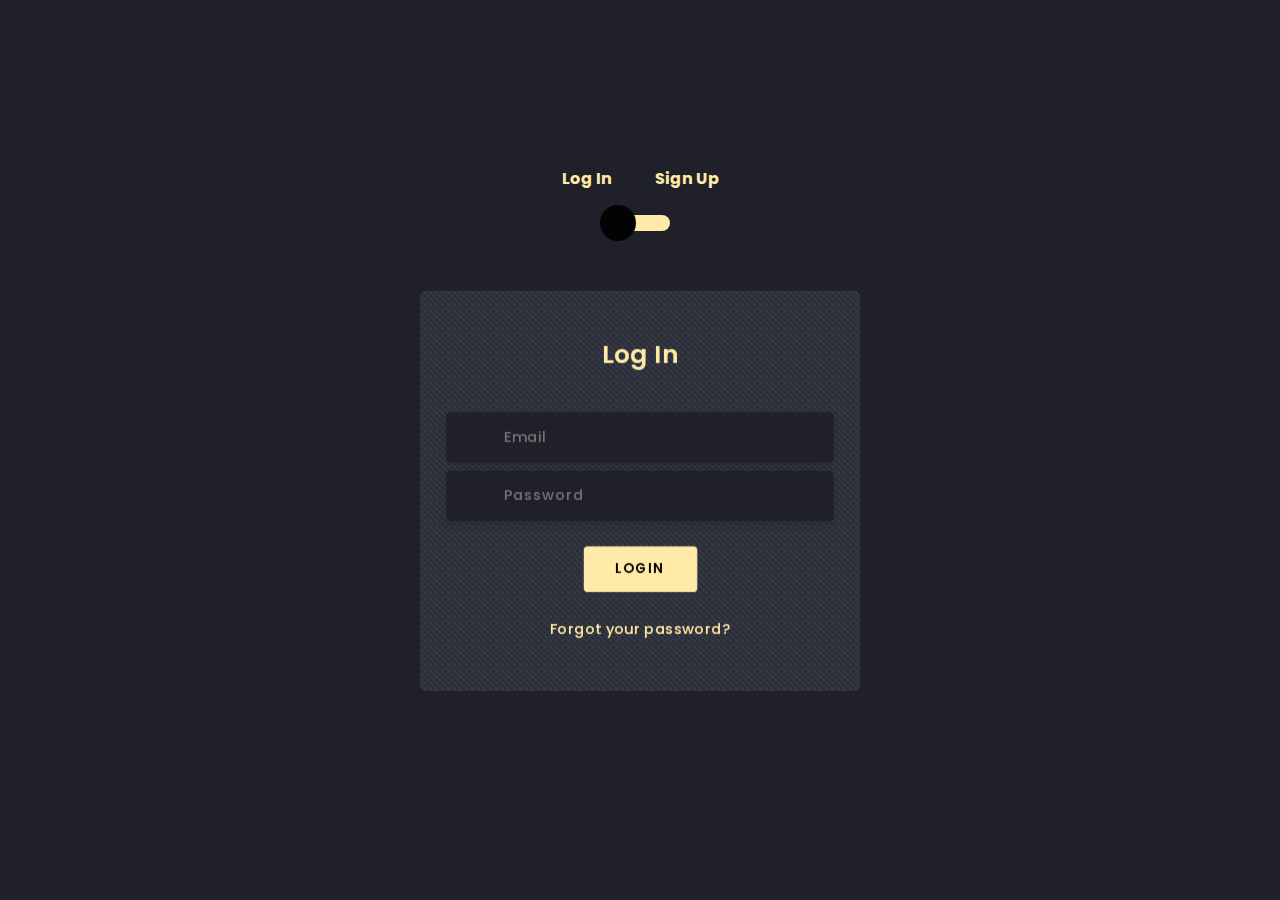
<file: Index.html>
<!DOCTYPE html>
<html lang="en">
<head>
    <meta charset="UTF-8">
    <meta name="viewport" content="width=device-width, initial-scale=1.0">
    <title>Choose Your Project Type</title>
    <style>
        body {
            font-family: -apple-system, BlinkMacSystemFont, "Segoe UI", Roboto, Helvetica, Arial, sans-serif, "Apple Color Emoji", "Segoe UI Emoji", "Segoe UI Symbol";
            margin: 0;
            padding: 0;
            background: linear-gradient(to bottom right, #1a1a2e, #16213e, #0f3460);
            color: #e0e0e0;
            display: flex;
            flex-direction: column;
            justify-content: center;
            align-items: center;
            min-height: 100vh;
            text-align: center;
        }

        .container {
            background: rgba(255, 255, 255, 0.05);
            border-radius: 20px;
            box-shadow: 0 8px 32px 0 rgba(0, 0, 0, 0.3);
            border: 1px solid rgba(255, 255, 255, 0.1);
            backdrop-filter: blur(15px);
            -webkit-backdrop-filter: blur(15px);
            padding: 40px;
            max-width: 600px;
            width: 90vw;
            box-sizing: border-box;
        }

        h1 {
            color: #f0f0f0;
            margin-bottom: 30px;
            font-size: 2em;
        }

        .button-group {
            display: flex;
            flex-direction: column;
            gap: 20px;
            width: 100%;
        }

        .btn {
            background: rgba(255, 255, 255, 0.1);
            border: 1px solid rgba(255, 255, 255, 0.2);
            color: #f0f0f0;
            padding: 15px 25px;
            border-radius: 10px;
            cursor: pointer;
            font-size: 1.1em;
            transition: background 0.3s ease, border-color 0.3s ease;
            backdrop-filter: blur(5px);
            -webkit-backdrop-filter: blur(5px);
            text-decoration: none;
            display: block;
        }

        .btn:hover {
            background: rgba(255, 255, 255, 0.2);
            border-color: rgba(255, 255, 255, 0.3);
        }

        .btn-primary {
            background: #007aff;
            border-color: #007aff;
            color: #fff;
        }

        .btn-primary:hover {
            background: #005bb5;
            border-color: #005bb5;
        }

        /* Responsive adjustments */
        @media (max-width: 600px) {
            h1 {
                font-size: 1.6em;
                margin-bottom: 20px;
            }
            .container {
                padding: 30px;
            }
            .btn {
                padding: 12px 20px;
                font-size: 1em;
            }
        }
    </style>
</head>
<body>
    <div class="container">
        <h1>Choose Your Project Type</h1>
        <div class="button-group">
            <a href="single_file_editor.html" class="btn btn-primary">Single HTML File Site</a>
            <a href="multi_file_editor.html" class="btn">Separate HTML, CSS, JS Files</a>
            <a href="contact.html" class="btn">Contact Us</a>
            <a href="admin_dashboard.html" class="btn">Admin Dashboard</a>
            <button class="btn" onclick="logout()">Logout</button>
        </div>
    </div>
    <script>
        // Security Check: Redirect if not logged in
        if (localStorage.getItem('isLoggedIn') !== 'true') {
            window.location.href = 'login.html'; // Redirect to login page if not logged in
        }

        function logout() {
            localStorage.removeItem('isLoggedIn'); // Clear login flag
            localStorage.removeItem('loggedInUser'); // Clear logged in user
            window.location.href = 'login.html'; // Redirect to login page
        }
    </script>
</body>
</html>
</file>
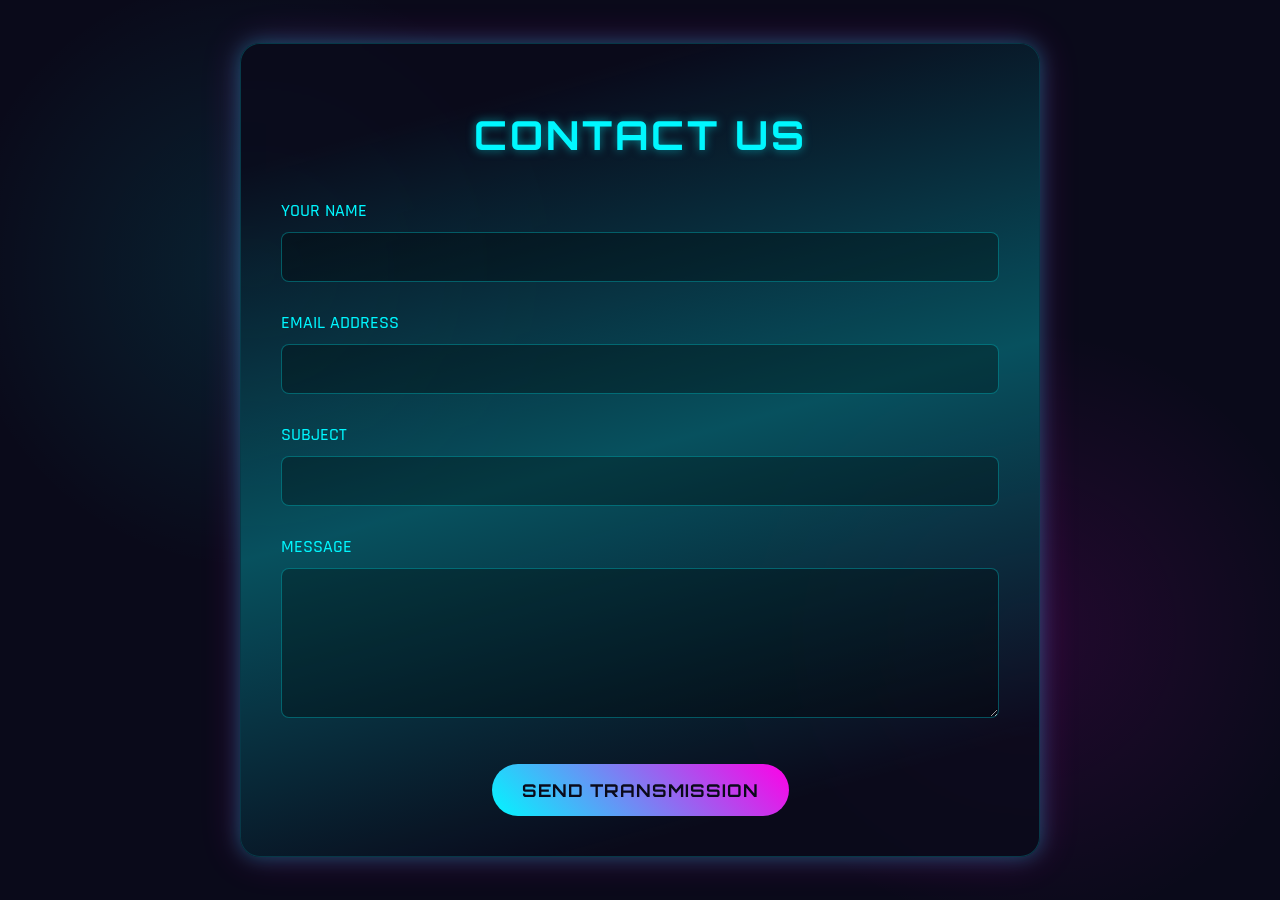
<file: contact.html>
<!DOCTYPE html>
<html lang="en">
<head>
    <meta charset="UTF-8">
    <meta name="viewport" content="width=device-width, initial-scale=1.0">
    <title>Contact Us | Future Interface</title>
    <link href="https://fonts.googleapis.com/css2?family=Orbitron:wght@400;700&family=Rajdhani:wght@300;500&display=swap" rel="stylesheet">
    <style>
        :root {
            --primary: #00f7ff;
            --secondary: #ff00e6;
            --dark: #0a0a1a;
            --light: #e0e0ff;
        }
        
        body {
            margin: 0;
            padding: 0;
            font-family: 'Rajdhani', sans-serif;
            background-color: var(--dark);
            color: var(--light);
            min-height: 100vh;
            display: flex;
            justify-content: center;
            align-items: center;
            overflow-x: hidden;
            background-image: 
                radial-gradient(circle at 20% 30%, rgba(0, 247, 255, 0.1) 0%, transparent 25%),
                radial-gradient(circle at 80% 70%, rgba(255, 0, 230, 0.1) 0%, transparent 25%);
        }
        
        .container {
            position: relative;
            width: 100%;
            max-width: 800px;
            padding: 40px;
            z-index: 1;
        }
        
        .contact-card {
            background: rgba(10, 10, 26, 0.8);
            backdrop-filter: blur(10px);
            border-radius: 20px;
            padding: 40px;
            box-shadow: 
                0 0 20px rgba(0, 247, 255, 0.3),
                0 0 40px rgba(255, 0, 230, 0.2);
            border: 1px solid rgba(0, 247, 255, 0.2);
            position: relative;
            overflow: hidden;
        }
        
        .contact-card::before {
            content: '';
            position: absolute;
            top: -50%;
            left: -50%;
            width: 200%;
            height: 200%;
            background: linear-gradient(
                to bottom right,
                transparent,
                transparent,
                transparent,
                var(--primary),
                transparent,
                transparent,
                transparent
            );
            transform: rotate(30deg);
            animation: shine 6s infinite linear;
            opacity: 0.3;
        }
        
        @keyframes shine {
            0% { transform: translateX(-100%) rotate(30deg); }
            100% { transform: translateX(100%) rotate(360deg); } /* Adjusted for better shine effect */
        }
        
        h1 {
            font-family: 'Orbitron', sans-serif;
            color: var(--primary);
            text-align: center;
            margin-bottom: 40px;
            font-size: 2.5rem;
            text-shadow: 0 0 10px rgba(0, 247, 255, 0.5);
            letter-spacing: 3px;
        }
        
        .form-group {
            margin-bottom: 30px;
            position: relative;
        }
        
        label {
            display: block;
            margin-bottom: 10px;
            font-weight: 500;
            color: var(--primary);
            font-size: 1.1rem;
        }
        
        input, textarea {
            width: 100%;
            padding: 15px;
            background: rgba(0, 0, 0, 0.3);
            border: 1px solid rgba(0, 247, 255, 0.3);
            border-radius: 8px;
            color: var(--light);
            font-size: 1rem;
            transition: all 0.3s ease;
            box-sizing: border-box;
        }
        
        input:focus, textarea:focus {
            outline: none;
            border-color: var(--primary);
            box-shadow: 0 0 15px rgba(0, 247, 255, 0.5);
            background: rgba(0, 0, 0, 0.5);
        }
        
        textarea {
            min-height: 150px;
            resize: vertical;
        }
        
        .submit-btn {
            background: linear-gradient(45deg, var(--primary), var(--secondary));
            color: var(--dark);
            border: none;
            padding: 15px 30px;
            font-size: 1.1rem;
            font-weight: bold;
            border-radius: 50px;
            cursor: pointer;
            transition: all 0.3s ease;
            display: block;
            margin: 40px auto 0;
            font-family: 'Orbitron', sans-serif;
            letter-spacing: 1px;
            position: relative;
            overflow: hidden;
            z-index: 1;
        }
        
        .submit-btn::before {
            content: '';
            position: absolute;
            top: 0;
            left: 0;
            width: 100%;
            height: 100%;
            background: linear-gradient(45deg, var(--secondary), var(--primary));
            opacity: 0;
            transition: opacity 0.3s ease;
            z-index: -1;
        }
        
        .submit-btn:hover::before {
            opacity: 1;
        }
        
        .submit-btn:hover {
            transform: translateY(-3px);
            box-shadow: 
                0 5px 15px rgba(0, 247, 255, 0.4),
                0 5px 30px rgba(255, 0, 230, 0.3);
        }
        
        .submit-btn:active {
            transform: translateY(0);
        }
        
        .floating-particles {
            position: absolute;
            top: 0;
            left: 0;
            width: 100%;
            height: 100%;
            z-index: -1;
            overflow: hidden;
        }
        
        .particle {
            position: absolute;
            background: rgba(0, 247, 255, 0.5);
            border-radius: 50%;
            animation: float linear infinite;
        }
        
        @keyframes float {
            0% { transform: translateY(0) rotate(0deg); opacity: 0; }
            10% { opacity: 1; }
            90% { opacity: 1; }
            100% { transform: translateY(-100vh) rotate(360deg); opacity: 0; }
        }
        
        #form-status-message {
            text-align: center;
            margin-top: 20px;
            font-weight: bold;
            display: none; /* Hidden by default */
            padding: 10px;
            border-radius: 5px;
        }
        #form-status-message.success {
            color: #28a745;
            background-color: rgba(40, 167, 69, 0.1);
        }
        #form-status-message.error {
            color: #dc3545;
            background-color: rgba(220, 53, 69, 0.1);
        }

        @media (max-width: 768px) {
            .container {
                padding: 20px;
            }
            
            .contact-card {
                padding: 30px;
            }
            
            h1 {
                font-size: 2rem;
            }
            input, textarea {
                padding: 12px;
            }
            .submit-btn {
                padding: 12px 25px;
                font-size: 1rem;
            }
        }
    </style>
</head>
<body>
    <div class="container">
        <div class="floating-particles" id="particles"></div>
        <div class="contact-card">
            <h1>CONTACT US</h1>
            <form id="contactForm">
                <div class="form-group">
                    <label for="name">YOUR NAME</label>
                    <input type="text" id="name" name="name" required>
                </div>
                
                <div class="form-group">
                    <label for="email">EMAIL ADDRESS</label>
                    <input type="email" id="email" name="email" required>
                </div>
                
                <div class="form-group">
                    <label for="subject">SUBJECT</label>
                    <input type="text" id="subject" name="subject">
                </div>
                
                <div class="form-group">
                    <label for="message">MESSAGE</label>
                    <textarea id="message" name="message" required></textarea>
                </div>
                
                <button type="submit" class="submit-btn">SEND TRANSMISSION</button>
            </form>
            <div id="form-status-message"></div>
        </div>
    </div>

    <script>
        // Create floating particles
        document.addEventListener('DOMContentLoaded', function() {
            const particlesContainer = document.getElementById('particles');
            const particleCount = 20;
            
            for (let i = 0; i < particleCount; i++) {
                createParticle();
            }
            
            function createParticle() {
                const particle = document.createElement('div');
                particle.classList.add('particle');
                
                const size = Math.random() * 4 + 2;
                particle.style.width = `${size}px`;
                particle.style.height = `${size}px`;
                
                particle.style.left = `${Math.random() * 100}%`;
                particle.style.bottom = `-${size}px`;
                
                const duration = Math.random() * 10 + 10;
                particle.style.animationDuration = `${duration}s`;
                
                particle.style.animationDelay = `${Math.random() * 20}s`;
                
                particlesContainer.appendChild(particle);
                
                setTimeout(() => {
                    particle.remove();
                    createParticle();
                }, duration * 1000);
            }
            
            const inputs = document.querySelectorAll('input, textarea');
            inputs.forEach(input => {
                input.addEventListener('mouseenter', function() {
                    this.style.boxShadow = '0 0 15px rgba(0, 247, 255, 0.5)';
                });
                
                input.addEventListener('mouseleave', function() {
                    if (document.activeElement !== this) {
                        this.style.boxShadow = 'none';
                    }
                });
            });

            // --- Form Submission Logic ---
            const contactForm = document.getElementById('contactForm');
            const formStatusMessage = document.getElementById('form-status-message');

            contactForm.addEventListener('submit', function(event) {
                event.preventDefault();

                const name = document.getElementById('name').value;
                const email = document.getElementById('email').value;
                const subject = document.getElementById('subject').value || 'No Subject';
                const message = document.getElementById('message').value;

                if (!name || !email || !message) {
                    showStatusMessage('Please fill in all required fields (Name, Email, Message).', 'error');
                    return;
                }

                let messages = JSON.parse(localStorage.getItem('userMessages')) || [];

                const newMessage = {
                    id: Date.now().toString(),
                    sender: name,
                    email: email,
                    subject: subject,
                    message: message,
                    timestamp: new Date().toISOString()
                };

                messages.push(newMessage);

                localStorage.setItem('userMessages', JSON.stringify(messages));

                showStatusMessage('Your message has been sent successfully!', 'success');

                contactForm.reset();

                console.log('Message sent and saved to localStorage. Admin dashboard should update.');
            });

            function showStatusMessage(msg, type) {
                formStatusMessage.textContent = msg;
                formStatusMessage.className = '';
                formStatusMessage.classList.add(type);
                formStatusMessage.style.display = 'block';

                setTimeout(() => {
                    formStatusMessage.style.display = 'none';
                }, 5000);
            }
        });
    </script>
</body>
</html>
</file>
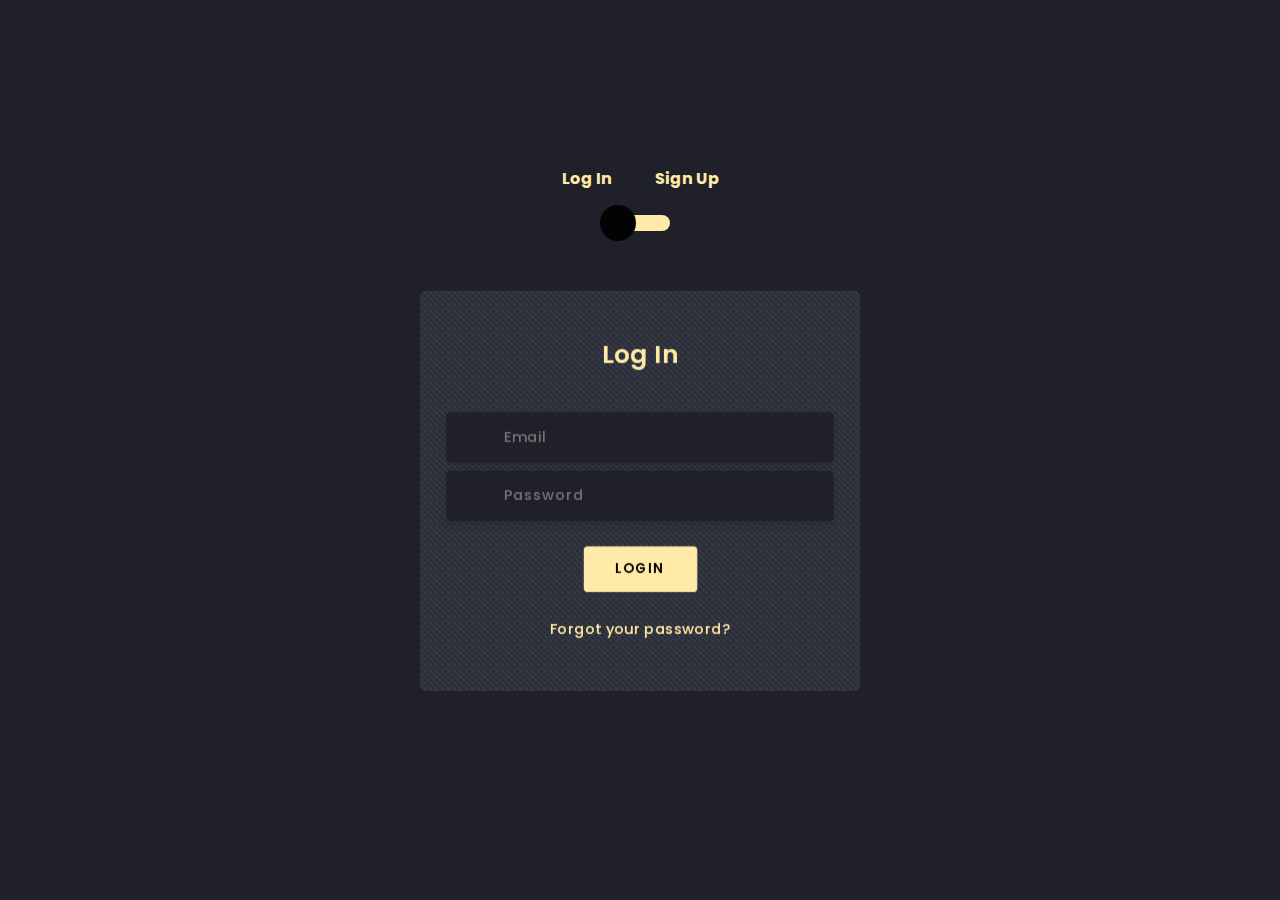
<file: login.html>
<!doctype html>
<html lang="en">
<head>
  <title>Login / Sign Up</title>
  <meta charset="utf-8">
  <meta name="viewport" content="width=device-width, initial-scale=1, shrink-to-fit=no">
  <link rel="stylesheet" href="https://unicons.iconscout.com/release/v2.1.9/css/unicons.css">
  <link rel="stylesheet" href="https://cdnjs.cloudflare.com/ajax/libs/twitter-bootstrap/4.5.0/css/bootstrap.min.css">
  <link rel="stylesheet" href="login_styles.css"> 
</head>
<body>
	<div class="section">
		<div class="container">
			<div class="row full-height justify-content-center">
				<div class="col-12 text-center align-self-center py-5">
					<div class="section pb-5 pt-5 pt-sm-2 text-center">
						<h6 class="mb-0 pb-3"><span>Log In </span><span>Sign Up</span></h6>
			          	<input class="checkbox" type="checkbox" id="reg-log" name="reg-log"/>
			          	<label for="reg-log"></label>
						<div class="card-3d-wrap mx-auto">
							<div class="card-3d-wrapper">
								<div class="card-front">
									<div class="center-wrap">
										<div class="section text-center">
											<h4 class="mb-4 pb-3">Log In</h4>
											<div class="form-group">
												<input type="email" id="loginEmail" class="form-style" placeholder="Email">
												<i class="input-icon uil uil-at"></i>
											</div>	
											<div class="form-group mt-2">
												<input type="password" id="loginPassword" class="form-style" placeholder="Password">
												<i class="input-icon uil uil-lock-alt"></i>
											</div>
											<button class="btn mt-4" onclick="login()">Login</button>
                                            <p class="mb-0 mt-4 text-center" id="errorMessage" style="color: #e74c3c; display: none;">Invalid credentials.</p>
                      						<p class="mb-0 mt-4 text-center"><a href="#" class="link">Forgot your password?</a></p>
				      					</div>
			      					</div>
			      				</div>
								<div class="card-back">
									<div class="center-wrap">
										<div class="section text-center">
											<h4 class="mb-3 pb-3">Sign Up</h4>
											<div class="form-group">
												<input type="text" class="form-style" placeholder="Full Name">
												<i class="input-icon uil uil-user"></i>
											</div>	
											<div class="form-group mt-2">
												<input type="tel" class="form-style" placeholder="Phone Number">
												<i class="input-icon uil uil-phone"></i>
											</div>	
                      <div class="form-group mt-2">
												<input type="email" class="form-style" placeholder="Email">
												<i class="input-icon uil uil-at"></i>
											</div>
											<div class="form-group mt-2">
												<input type="password" class="form-style" placeholder="Password">
												<i class="input-icon uil uil-lock-alt"></i>
											</div>
											<button class="btn mt-4">Register</button>
				      					</div>
			      					</div>
			      				</div>
			      			</div>
			      		</div>
			      	</div>
		      	</div>
	      	</div>
	    </div>
	</div>

    <script>
        function login() {
            const emailInput = document.getElementById('loginEmail').value;
            const passwordInput = document.getElementById('loginPassword').value;
            const errorMessage = document.getElementById('errorMessage');

            // Hardcoded credentials for the initial admin user
            const correctEmail = 'marc@example.com';
            const correctPassword = 'Marc2025';
            const correctUsername = 'Marc';

            // Check if the entered credentials match the default admin or any added admin
            let isAdminLoggedIn = false;
            let adminAccounts = JSON.parse(localStorage.getItem('adminAccounts')) || [{ username: correctUsername, password: correctPassword, email: correctEmail }];

            for (const admin of adminAccounts) {
                if (emailInput === admin.email && passwordInput === admin.password) {
                    isAdminLoggedIn = true;
                    localStorage.setItem('loggedInUser', admin.username); // Store the actual username
                    break;
                }
            }

            if (isAdminLoggedIn) {
                errorMessage.style.display = 'none';
                localStorage.setItem('isLoggedIn', 'true');
                window.location.href = 'index.html'; // Redirect to the main choice page
            } else {
                errorMessage.style.display = 'block';
            }
        }

        // Check if already logged in when loading login page
        if (localStorage.getItem('isLoggedIn') === 'true') {
            window.location.href = 'index.html';
        }
    </script>
</body>
</html>
</file>
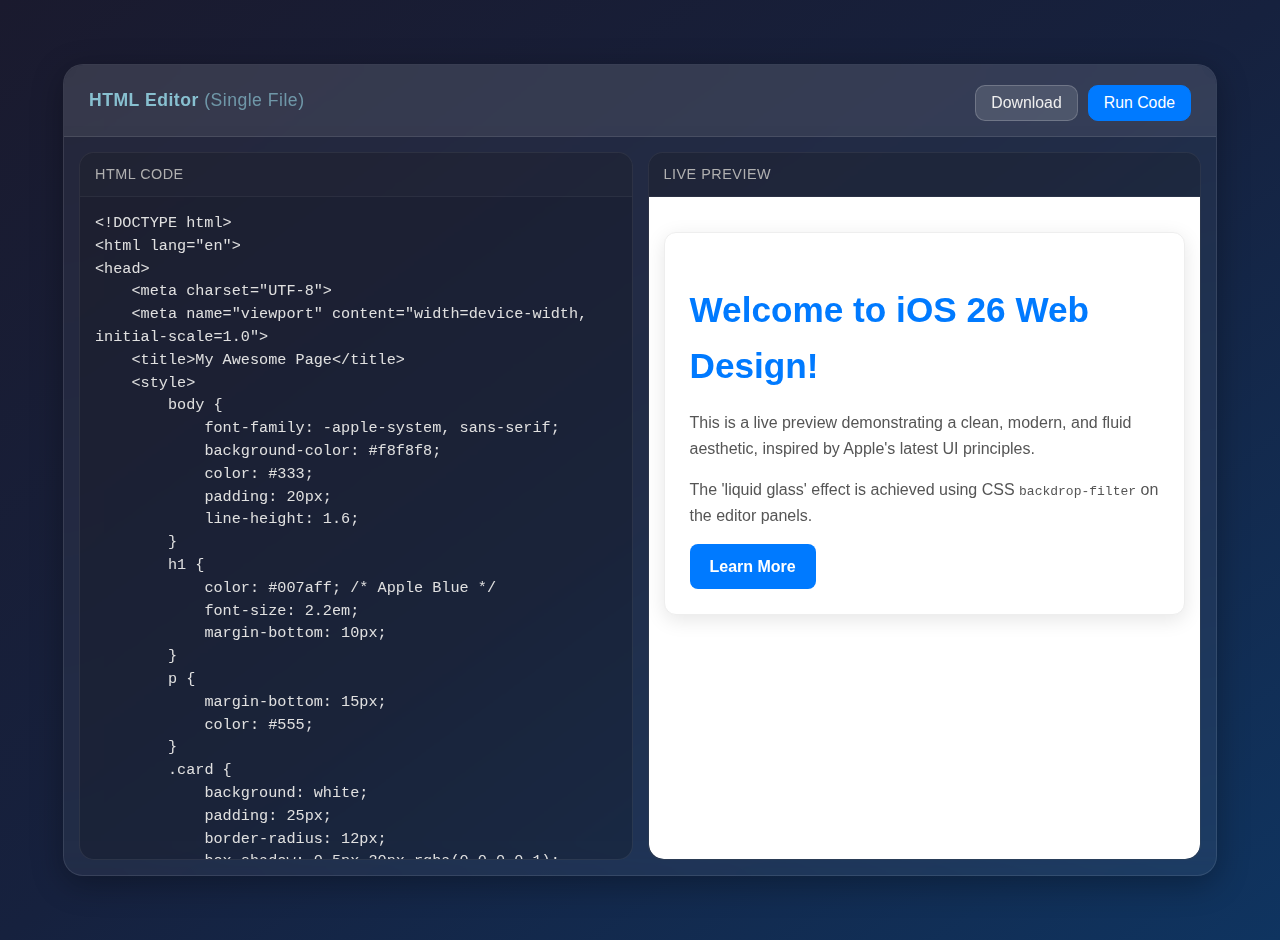
<file: single_file_editor.html>
<!DOCTYPE html>
<html lang="en">
<head>
    <meta charset="UTF-8">
    <meta name="viewport" content="width=device-width, initial-scale=1.0">
    <title>Apple Liquid Glass HTML Editor - Single File</title>
    <style>
        /* Global Styles & iOS-inspired Typography */
        body {
            font-family: -apple-system, BlinkMacSystemFont, "Segoe UI", Roboto, Helvetica, Arial, sans-serif, "Apple Color Emoji", "Segoe UI Emoji", "Segoe UI Symbol";
            margin: 0;
            padding: 0;
            background: linear-gradient(to bottom right, #1a1a2e, #16213e, #0f3460); /* Deep, modern dark background */
            color: #e0e0e0;
            display: flex;
            justify-content: center;
            align-items: center;
            min-height: 100vh;
            overflow: hidden; /* Hide body scrollbar, let editor content handle scrolling */
        }

        /* Editor Container - The "Liquid Glass" Element */
        .editor-container {
            display: flex;
            flex-direction: column;
            width: 90vw; /* Utilisation de vw pour une largeur fluide */
            max-width: 1400px;
            height: 90vh; /* Utilisation de vh pour une hauteur fluide */
            max-height: 900px;
            background: rgba(255, 255, 255, 0.05); /* Very subtle white background for transparency */
            border-radius: 20px;
            box-shadow: 0 8px 32px 0 rgba(0, 0, 0, 0.3); /* Soft shadow for depth */
            border: 1px solid rgba(255, 255, 255, 0.1); /* Subtle white border */
            backdrop-filter: blur(15px); /* The core "liquid glass" blur effect */
            -webkit-backdrop-filter: blur(15px); /* Safari support */
            overflow: hidden; /* Ensures rounded corners are respected for children */
        }

        /* Editor Header */
        .editor-header {
            padding: 15px 25px;
            border-bottom: 1px solid rgba(255, 255, 255, 0.1);
            display: flex;
            justify-content: space-between;
            align-items: center;
            color: #f0f0f0;
            font-weight: 600;
            font-size: 1.1em;
            letter-spacing: 0.5px;
            background: rgba(255, 255, 255, 0.03); /* Slightly lighter glass for header */
            backdrop-filter: blur(10px);
            -webkit-backdrop-filter: blur(10px);
            flex-wrap: wrap; /* Allow header elements to wrap */
        }

        .editor-header span {
            color: #88c0d0; /* A subtle accent color for the concept text */
        }

        /* Editor Panels Layout */
        .editor-panels {
            display: flex;
            flex-grow: 1; /* Take remaining vertical space */
            padding: 15px;
            gap: 15px; /* Space between code and preview panels */
            flex-direction: row; /* By default, panels are side-by-side */
        }

        .editor-panel {
            flex: 1; /* Each panel takes equal width */
            display: flex;
            flex-direction: column;
            background: rgba(0, 0, 0, 0.2); /* Slightly darker glass for individual panels */
            border-radius: 15px;
            border: 1px solid rgba(255, 255, 255, 0.08);
            overflow: hidden; /* For scrollable content inside */
        }

        .panel-header {
            padding: 10px 15px;
            font-size: 0.9em;
            color: #b0b0b0;
            border-bottom: 1px solid rgba(255, 255, 255, 0.05);
            background: rgba(255, 255, 255, 0.02);
            text-transform: uppercase;
            letter-spacing: 0.5px;
            font-weight: 500;
        }

        /* Textarea for Code Input */
        textarea {
            flex-grow: 1; /* Takes all available space in its panel */
            width: 100%;
            padding: 15px;
            background: transparent; /* Transparent to show panel background */
            border: none;
            color: #e0e0e0; /* Light text for code */
            font-family: 'SF Mono', 'Monaco', 'Consolas', 'Liberation Mono', 'Courier New', monospace; /* Monospace for code */
            font-size: 0.95em;
            resize: none; /* Disable manual resize handle */
            outline: none; /* Remove focus outline */
            line-height: 1.5;
            -webkit-overflow-scrolling: touch; /* Smooth scrolling on iOS */
            spellcheck: false; /* Disable spell check for code */
            autocapitalize: off;
            autocomplete: off;
            autocorrect: off;
            box-sizing: border-box; /* Include padding in width */
        }

        /* Custom Scrollbar for WebKit browsers (iOS/Safari/Chrome) */
        textarea::-webkit-scrollbar {
            width: 8px;
            height: 8px;
        }

        textarea::-webkit-scrollbar-track {
            background: rgba(255, 255, 255, 0.05);
            border-radius: 10px;
        }

        textarea::-webkit-scrollbar-thumb {
            background-color: rgba(255, 255, 255, 0.2);
            border-radius: 10px;
            border: 2px solid transparent; /* Creates padding around the thumb */
            background-clip: content-box; /* Ensures border doesn't cover thumb */
        }

        textarea::-webkit-scrollbar-thumb:hover {
            background-color: rgba(255, 255, 255, 0.3);
        }

        /* Live Preview Output Area */
        .preview-output {
            flex-grow: 1;
            background: #ffffff; /* Standard white background for web content preview */
            border-bottom-left-radius: 15px;
            border-bottom-right-radius: 15px;
            overflow: auto; /* Enable scrolling for preview content */
            color: #333; /* Default text color for preview */
            padding: 15px; /* Add padding to preview content */
        }

        /* Action Buttons */
        .action-buttons {
            display: flex;
            gap: 10px;
            flex-wrap: wrap; /* Allow buttons to wrap */
            margin-top: 5px; /* Small space if buttons wrap below title */
        }

        .btn {
            background: rgba(255, 255, 255, 0.1);
            border: 1px solid rgba(255, 255, 255, 0.2);
            color: #f0f0f0;
            padding: 8px 15px;
            border-radius: 10px;
            cursor: pointer;
            font-size: 0.9em;
            transition: background 0.3s ease, border-color 0.3s ease;
            backdrop-filter: blur(5px); /* Subtle glass effect for buttons */
            -webkit-backdrop-filter: blur(5px);
        }

        .btn:hover {
            background: rgba(255, 255, 255, 0.2);
            border-color: rgba(255, 255, 255, 0.3);
        }

        .btn-primary {
            background: #007aff; /* Apple's signature blue */
            border-color: #007aff;
            color: #fff;
        }

        .btn-primary:hover {
            background: #005bb5;
            border-color: #005bb5;
        }

        /* --- Responsive Design (Media Queries) --- */

        /* For smaller screens (e.g., portrait tablets, smartphones) */
        @media (max-width: 768px) {
            .editor-container {
                width: 95vw;
                height: 95vh;
                flex-direction: column;
            }

            .editor-header {
                flex-direction: column;
                align-items: flex-start;
                gap: 10px;
                padding: 10px 15px;
            }

            .action-buttons {
                width: 100%;
                justify-content: space-around;
                margin-top: 10px;
            }

            .editor-panels {
                flex-direction: column;
                padding: 10px;
                gap: 10px;
            }

            .editor-panel {
                flex: none;
                height: 50%;
            }
        }

        /* For very small screens (smartphones) */
        @media (max-width: 480px) {
            .editor-container {
                border-radius: 10px;
            }

            .editor-header {
                font-size: 1em;
            }

            .editor-panel {
                border-radius: 10px;
            }

            .btn {
                padding: 6px 10px;
                font-size: 0.8em;
            }

            textarea, .preview-output {
                padding: 10px;
                font-size: 0.9em;
            }
        }
    </style>
</head>
<body>
    <div class="editor-container">
        <div class="editor-header">
            <span>HTML Editor <span style="font-weight: 400; opacity: 0.7;">(Single File)</span></span>
            <div class="action-buttons">
                <button class="btn" onclick="downloadHtml()">Download</button>
                <button class="btn btn-primary" onclick="updatePreview()">Run Code</button>
            </div>
        </div>
        <div class="editor-panels">
            <div class="editor-panel">
                <div class="panel-header">HTML Code</div>
                <textarea id="htmlCode" spellcheck="false" autocapitalize="off" autocomplete="off" autocorrect="off"><!DOCTYPE html>
<html lang="en">
<head>
    <meta charset="UTF-8">
    <meta name="viewport" content="width=device-width, initial-scale=1.0">
    <title>My Awesome Page</title>
    <style>
        body {
            font-family: -apple-system, sans-serif;
            background-color: #f8f8f8;
            color: #333;
            padding: 20px;
            line-height: 1.6;
        }
        h1 {
            color: #007aff; /* Apple Blue */
            font-size: 2.2em;
            margin-bottom: 10px;
        }
        p {
            margin-bottom: 15px;
            color: #555;
        }
        .card {
            background: white;
            padding: 25px;
            border-radius: 12px;
            box-shadow: 0 5px 20px rgba(0,0,0,0.1);
            margin-top: 20px;
            border: 1px solid #eee;
        }
        .button {
            display: inline-block;
            background-color: #007aff;
            color: white;
            padding: 10px 20px;
            border-radius: 8px;
            text-decoration: none;
            font-weight: 600;
            transition: background-color 0.3s ease;
        }
        .button:hover {
            background-color: #005bb5;
        }

        /* Responsive adjustments for preview content */
        @media (max-width: 768px) {
            body {
                padding: 15px;
            }
            h1 {
                font-size: 1.8em;
            }
            .card {
                padding: 20px;
            }
        }
        @media (max-width: 480px) {
            body {
                padding: 10px;
            }
            h1 {
                font-size: 1.5em;
            }
            .card {
                padding: 15px;
                border-radius: 8px;
            }
            .button {
                padding: 8px 15px;
                font-size: 0.9em;
            }
        }
    </style>
</head>
<body>
    <div class="card">
        <h1>Welcome to iOS 26 Web Design!</h1>
        <p>This is a live preview demonstrating a clean, modern, and fluid aesthetic, inspired by Apple's latest UI principles.</p>
        <p>The 'liquid glass' effect is achieved using CSS <code>backdrop-filter</code> on the editor panels.</p>
        <a href="#" class="button">Learn More</a>
    </div>
</body>
</html></textarea>
            </div>
            <div class="editor-panel">
                <div class="panel-header">Live Preview</div>
                <div class="preview-output" id="livePreview">
                    <h1>Welcome to iOS 26 Web Design!</h1>
                    <p>This is a live preview demonstrating a clean, modern, and fluid aesthetic, inspired by Apple's latest UI principles.</p>
                    <p>The 'liquid glass' effect is achieved using CSS <code>backdrop-filter</code> on the editor panels.</p>
                    <a href="#" class="button">Learn More</a>
                </div>
            </div>
        </div>
    </div>

    <script>
        const htmlCodeTextarea = document.getElementById('htmlCode');
        const livePreviewDiv = document.getElementById('livePreview');

        function updatePreview() {
            livePreviewDiv.innerHTML = htmlCodeTextarea.value;
        }

        function downloadHtml() {
            const code = htmlCodeTextarea.value;
            const blob = new Blob([code], { type: 'text/html' });
            const url = URL.createObjectURL(blob);
            const a = document.createElement('a');
            a.href = url;
            a.download = 'index.html';
            document.body.appendChild(a);
            a.click();
            document.body.removeChild(a);
            URL.revokeObjectURL(url);
        }

        // Initial update of the preview when the page loads
        updatePreview();

        // Update the preview automatically as the user types
        htmlCodeTextarea.addEventListener('input', updatePreview);
    </script>
</body>
</html>
</file>
<file: login_styles.css>
@import url('https://fonts.googleapis.com/css?family=Poppins:400,500,600,700,800,900');
body{
	font-family: 'Poppins', sans-serif;
	font-weight: 300;
	line-height: 1.7;
	color: #ffeba7;
	background-color: #1f2029;
    overflow: hidden; /* Prevent scrolling */
}
a:hover {
	text-decoration: none;
}
.link {
  color: #ffeba7;
}
.link:hover {
  color: #c4c3ca;
}
p {
  font-weight: 500;
  font-size: 14px;
}
h4 {
  font-weight: 600;
}
h6 span{
  padding: 0 20px;
  font-weight: 700;
}
.section{
  position: relative;
  width: 100%;
  display: block;
}
.full-height{
  min-height: 100vh;
}
[type="checkbox"]:checked,
[type="checkbox"]:not(:checked){
display: none;
}
.checkbox:checked + label,
.checkbox:not(:checked) + label{
  position: relative;
  display: block;
  text-align: center;
  width: 60px;
  height: 16px;
  border-radius: 8px;
  padding: 0;
  margin: 10px auto;
  cursor: pointer;
  background-color: #ffeba7;
}
.checkbox:checked + label:before,
.checkbox:not(:checked) + label:before{
  position: absolute;
  display: block;
  width: 36px;
  height: 36px;
  border-radius: 50%;
  color: #ffeba7;
  background-color: #020305;
  font-family: 'unicons';
  content: '\eb4f'; /* Lock icon */
  z-index: 20;
  top: -10px;
  left: -10px;
  line-height: 36px;
  text-align: center;
  font-size: 24px;
  transition: all 0.5s ease;
}
.checkbox:checked + label:before {
  transform: translateX(44px) rotate(-270deg);
  content: '\e8a7'; /* User icon */
}
.card-3d-wrap {
  position: relative;
  width: 440px;
  max-width: 100%;
  height: 400px;
  -webkit-transform-style: preserve-3d;
  transform-style: preserve-3d;
  perspective: 800px;
  margin-top: 60px;
}
.card-3d-wrapper {
  width: 100%;
  height: 100%;
  position:absolute;
  -webkit-transform-style: preserve-3d;
  transform-style: preserve-3d;
  transition: all 600ms ease-out; 
}
.card-front, .card-back {
  width: 100%;
  height: 100%;
  background-color: #2b2e38;
  background-image: url('data:image/svg+xml,%3Csvg width="6" height="6" viewBox="0 0 6 6" xmlns="http://www.w3.org/2000/svg"%3E%3Cg fill="%23ffffff" fill-opacity="0.1" fill-rule="evenodd"%3E%3Cpath d="M5 0h1L0 6V5zm1 6v-1L1 0h1z"%3E%3C/path%3E%3C/g%3E%3C/svg%3E'); /* Pattern embedded */
  position: absolute;
  border-radius: 6px;
  -webkit-transform-style: preserve-3d;
}
.card-back {
  transform: rotateY(180deg);
}
.checkbox:checked ~ .card-3d-wrap .card-3d-wrapper {
  transform: rotateY(180deg);
}
.center-wrap{
  position: absolute;
  width: 100%;
  padding: 0 35px;
  top: 50%;
  left: 0;
  transform: translate3d(0, -50%, 35px) perspective(100px);
  z-index: 20;
  display: block;
}
.form-group{ 
  position: relative;
  display: block;
    margin: 0;
    padding: 0;
}
.form-style {
  padding: 13px 20px;
  padding-left: 55px;
  height: 48px;
  width: 100%;
  font-weight: 500;
  border-radius: 4px;
  font-size: 14px;
  line-height: 22px;
  letter-spacing: 0.5px;
  outline: none;
  color: #c4c3ca;
  background-color: #1f2029;
  border: none;
  -webkit-transition: all 200ms linear;
  transition: all 200ms linear;
  box-shadow: 0 4px 8px 0 rgba(21,21,21,.2);
  box-sizing: border-box;
}
.form-style:focus,
.form-style:active {
  border: none;
  outline: none;
  box-shadow: 0 4px 8px 0 rgba(21,21,21,.2);
}
.input-icon {
  position: absolute;
  top: 0;
  left: 18px;
  height: 48px;
  font-size: 24px;
  line-height: 48px;
  text-align: left;
  -webkit-transition: all 200ms linear;
   transition: all 200ms linear;
}
.btn{  
  border-radius: 4px;
  height: 44px;
  font-size: 13px;
  font-weight: 600;
  text-transform: uppercase;
  -webkit-transition : all 200ms linear;
  transition: all 200ms linear;
  padding: 0 30px;
  letter-spacing: 1px;
  display: -webkit-inline-flex;
  display: -ms-inline-flexbox;
  display: inline-flex;
  align-items: center;
  background-color: #ffeba7;
  color: #000000;
  cursor: pointer;
}
.btn:hover{  
  background-color: #000000;
  color: #ffeba7;
  box-shadow: 0 8px 24px 0 rgba(16,39,112,.2);
}

/* Responsive adjustments */
@media (max-width: 500px) {
    .card-3d-wrap {
        height: 380px;
        margin-top: 30px;
    }
    .center-wrap {
        padding: 0 20px;
    }
    .form-style {
        padding: 10px 15px;
        padding-left: 45px;
        height: 42px;
        font-size: 13px;
    }
    .input-icon {
        left: 12px;
        height: 42px;
        line-height: 42px;
        font-size: 20px;
    }
    .btn {
        height: 40px;
        font-size: 12px;
        padding: 0 20px;
    }
}
</file>
